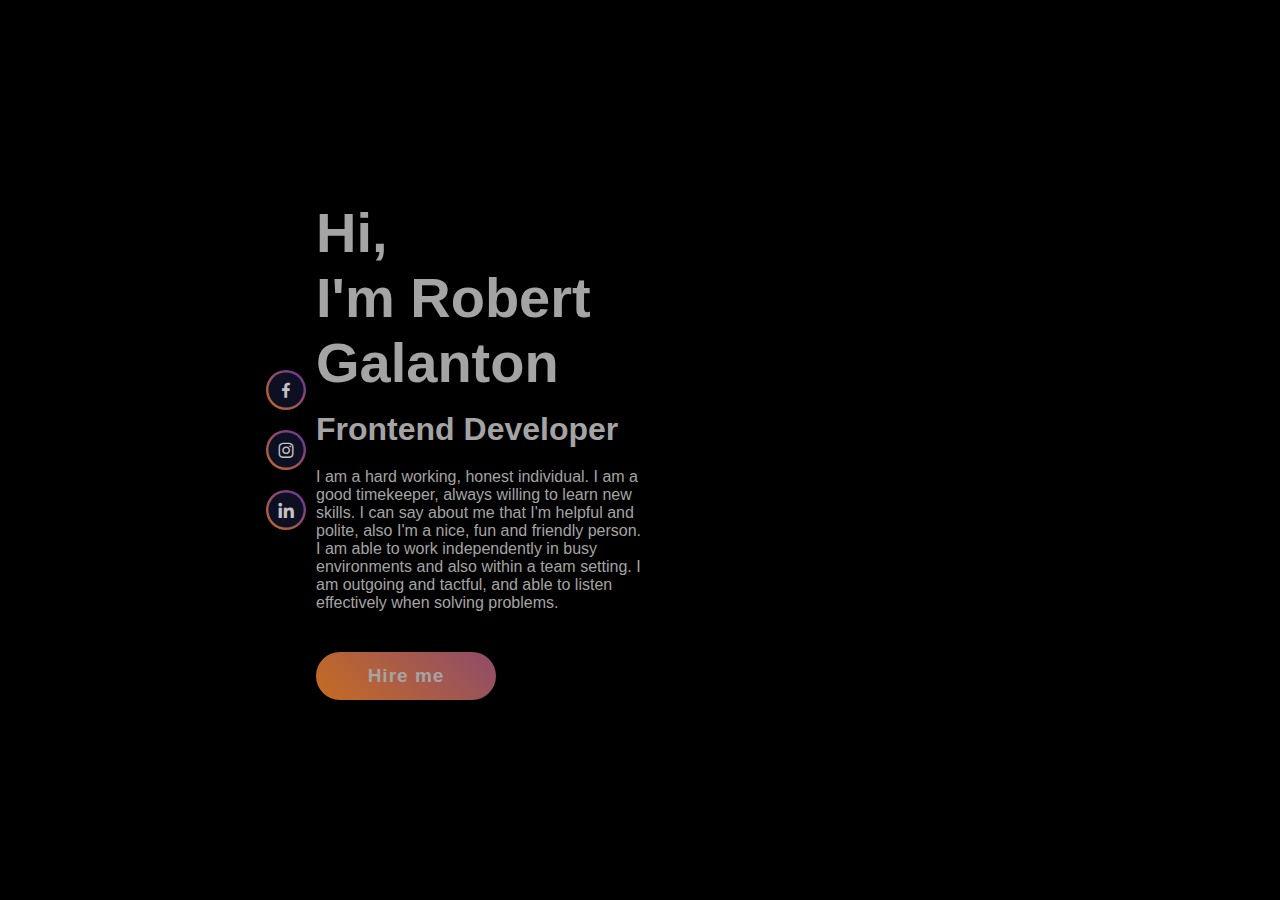
<file: index.html>
<!DOCTYPE html>
<html lang="en">
  <head>
    <meta charset="UTF-8" />
    <meta name="viewport" content="width=device-width, initial-scale=1.0" />
    <link rel="stylesheet" href="styles.css" />
    <link rel="stylesheet" href="shared.css" />
    <link
      href="https://unpkg.com/boxicons@2.1.4/css/boxicons.min.css"
      rel="stylesheet"
    />

    <title>Portofolio</title>
  </head>
  <body>
    <div class="backdrop"></div>
    <header class="main-header">
      <button class="toggleButton">
        <span class="toggleButtonBar"></span>
        <span class="toggleButtonBar"></span>
        <span class="toggleButtonBar"></span>
      </button>
      <a href="index.html" class="logo">Portfolio.</a>
      <nav class="main-nav">
        <ul class="main-nav_items">
          <li class="main-nav_item">
            <a href="index.html" style="--i:1;" >Home</a>
          </li>
          <li class="main-nav_item">
            <a href="./Skills/skills.html" style="--i:2;">Skills</a>
          </li>
          <li class="main-nav_item">
            <a href="./Projects/projects.html" style="--i:3;">Projects</a>
          </li>
          <li class="main-nav_item">
            <a href="./Contact/contact.html" style="--i:4;">Contact</a>
          </li>
        </ul>
      </nav>
    </header>
    <nav class="mobile-nav">
      <ul class="mobile-nav_items">
        <li class="mobile-nav_item">
          <a href="index.html">Home</a>
        </li>
        <li class="mobile-nav_item">
          <a href="./Skills/skills.html">Skills</a>
        </li>
        <li class="mobile-nav_item">
          <a href="./Projects/projects.html">Projects</a>
        </li>
        <li class="mobile-nav_item">
          <a href="./Contact/contact.html">Contact</a>
        </li>
      </ul>
    </nav>
    <section class="home">
      <div class="home-meta">
        <a href="https://www.facebook.com/robby.galanton"><i class="bx bxl-facebook"></i></a>
        <a href="https://www.instagram.com/definitelynotrobert/"><i class="bx bxl-instagram"></i></a>
        <a href="https://www.linkedin.com/in/galanton-robert-8b4087206/"><i class='bx bxl-linkedin' ></i></i></a>
      </div>
      <div class="home-content">
        <h1>
          Hi,<br />
          I'm Robert Galanton
        </h1>
        <h3>Frontend Developer</h3>
        <p>
          I am a hard working, honest individual. I am a good timekeeper, always
          willing to learn new skills. I can say about me that I'm helpful and
          polite, also I'm a nice, fun and friendly person. I am able to work
          independently in busy environments and also within a team setting. I
          am outgoing and tactful, and able to listen effectively when solving
          problems.
        </p>
        <a href="#" class="btn">Hire me</a>
      </div>
      <div class="home-img">
        <div class="glowing-circle">
          <span></span>
          <div class="image">
            <img src="./Images/me.jpg" alt="">
          </div>
        </div>
      </div>
    </section>
    <script src="app.js"></script>
  </body>
</html>
</file>
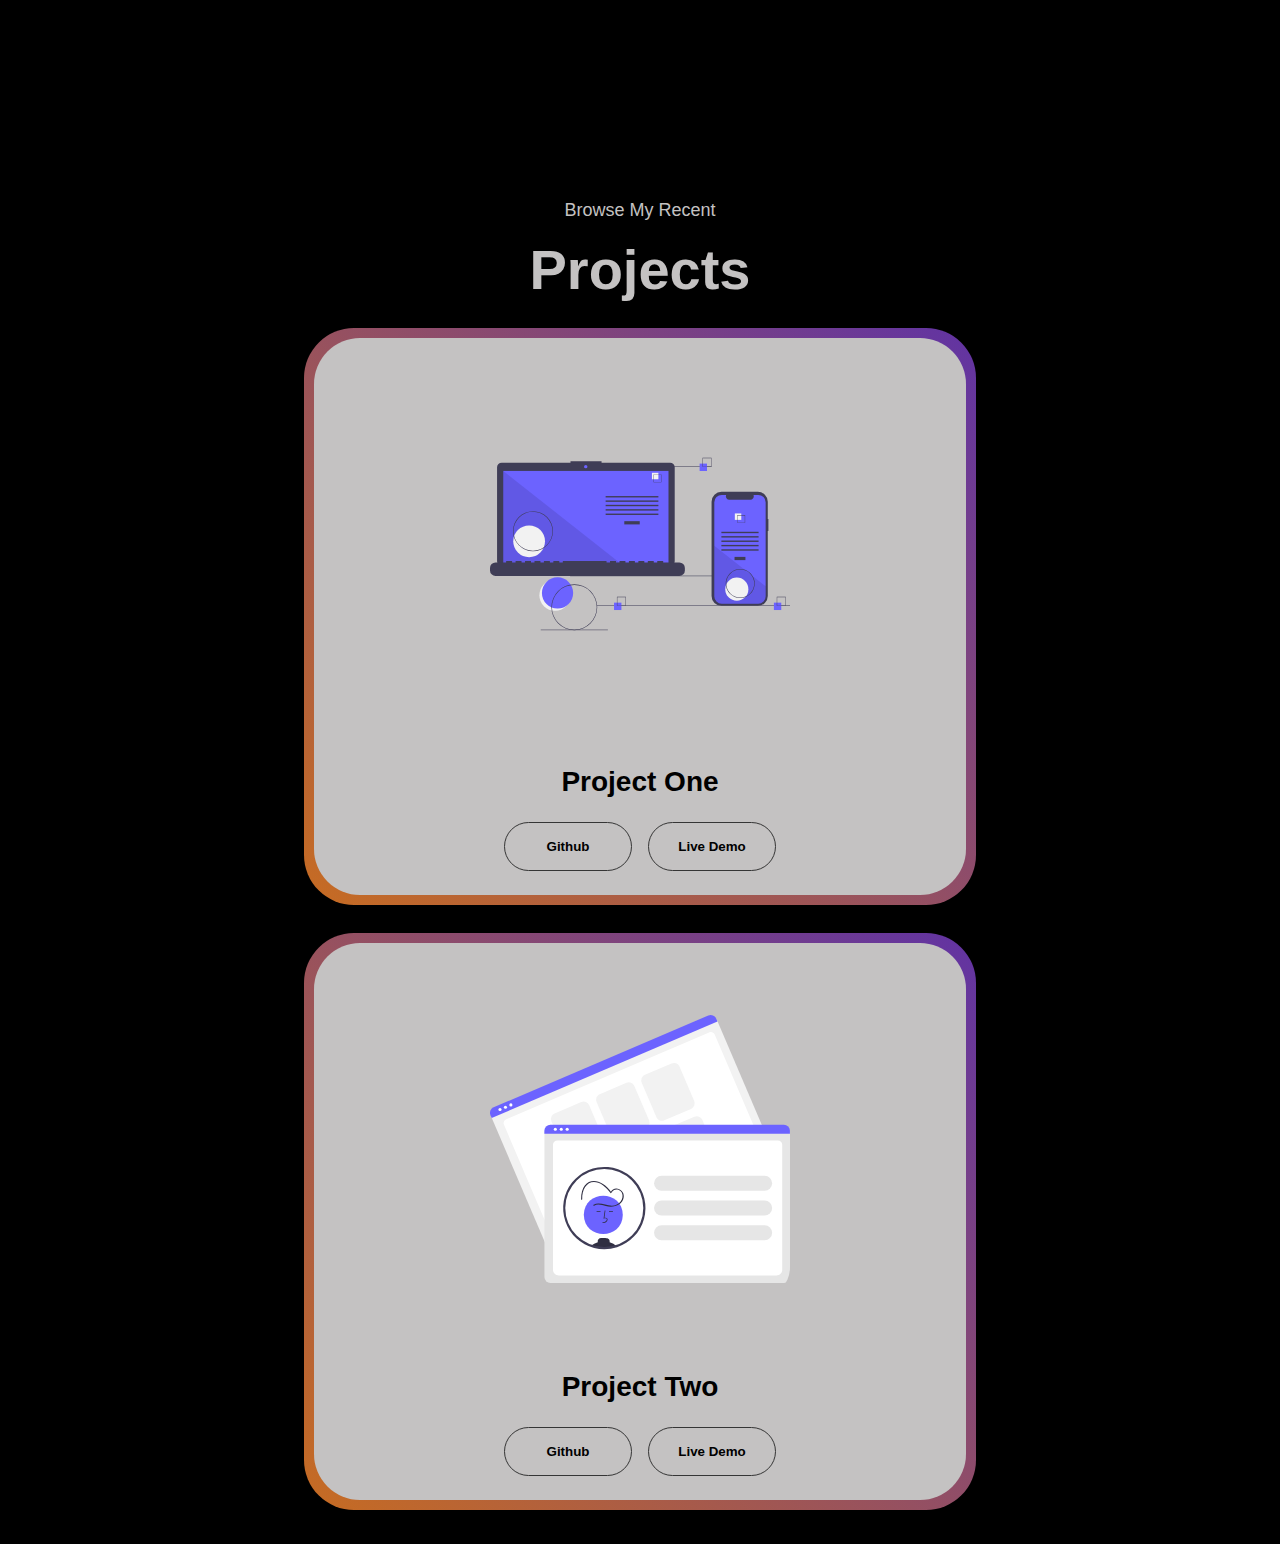
<file: Projects/projects.html>
<!DOCTYPE html>
<html lang="en">
  <head>
    <meta charset="UTF-8" />
    <meta name="viewport" content="width=device-width, initial-scale=1.0" />
    <link rel="stylesheet" href="../shared.css" />
    <link rel="stylesheet" href="projects.css" />
    <link rel="stylesheet" href="../Skills/skills.css" />
    <link
      href="https://unpkg.com/boxicons@2.1.4/css/boxicons.min.css"
      rel="stylesheet"
    />

    <title>Portofolio</title>
  </head>
  <body>
    <div class="backdrop"></div>
    <header class="main-header">
      <button class="toggleButton">
        <span class="toggleButtonBar"></span>
        <span class="toggleButtonBar"></span>
        <span class="toggleButtonBar"></span>
      </button>
      <a href="../index.html" class="logo">Portfolio.</a>
      <nav class="main-nav">
        <ul class="main-nav_items">
          <li class="main-nav_item">
            <a href="../index.html" style="--i: 1">Home</a>
          </li>
          <li class="main-nav_item">
            <a href="../Skills/skills.html" style="--i: 2">Skills</a>
          </li>
          <li class="main-nav_item">
            <a href="projects.html" style="--i: 3">Projects</a>
          </li>
          <li class="main-nav_item">
            <a href="../Contact/contact.html" style="--i: 4">Contact</a>
          </li>
        </ul>
      </nav>
    </header>
    <nav class="mobile-nav">
      <ul class="mobile-nav_items">
        <li class="mobile-nav_item">
          <a href="../index.html">Home</a>
        </li>
        <li class="mobile-nav_item">
          <a href="../Skills/skills.html">Skills</a>
        </li>
        <li class="mobile-nav_item">
          <a href="projects.html">Projects</a>
        </li>
        <li class="mobile-nav_item">
          <a href="../Contact/contact.html">Contact</a>
        </li>
      </ul>
    </nav>
    <section id="projects">
      <p class="section__text__p1">Browse My Recent</p>
      <h1 class="title">Projects</h1>
      <div class="experience-details-container">
        <div class="about-containers">
          <div class="details-container color-container">
            <div class="article-container">
              <svg
                xmlns="http://www.w3.org/2000/svg"
                id="currentIllo"
                data-name="Layer 1"
                width="1139.17088"
                height="654.54324"
                viewBox="0 0 1139.17088 654.54324"
                class="injected-svg DownloadModal__ImageFile-sc-p17csy-5 iIfSkb grid_media"
                xmlns:xlink="http://www.w3.org/1999/xlink"
              >
                <title>progressive_app</title>
                <circle
                  cx="246.82682"
                  cy="521.76476"
                  r="59.24334"
                  fill="#f2f2f2"
                ></circle>
                <circle
                  cx="256.45989"
                  cy="513.095"
                  r="59.24334"
                  fill="#6c63ff"
                ></circle>
                <rect
                  x="304.17137"
                  y="447.54324"
                  width="732.99951"
                  height="2"
                  fill="#3f3d56"
                ></rect>
                <path
                  d="M714.20735,141.38055H454.03775v-5.36232h-117.971v5.36232H74.82467a17.5985,17.5985,0,0,0-17.59852,17.59851V515.23125a17.59856,17.59856,0,0,0,17.59852,17.59858H714.20735a17.59856,17.59856,0,0,0,17.59852-17.59858V158.97906A17.5985,17.5985,0,0,0,714.20735,141.38055Z"
                  transform="translate(-30.41456 -122.72838)"
                  fill="#3f3d56"
                ></path>
                <rect
                  x="50.4058"
                  y="49.75362"
                  width="627.3913"
                  height="353.91304"
                  fill="#6c63ff"
                ></rect>
                <circle
                  cx="363.56522"
                  cy="33.66667"
                  r="6.43478"
                  fill="#6c63ff"
                ></circle>
                <polygon
                  points="498.374 403.667 50.406 403.667 50.406 49.754 498.374 403.667"
                  opacity="0.1"
                ></polygon>
                <circle
                  cx="148.57375"
                  cy="316.87641"
                  r="60.3068"
                  fill="#f2f2f2"
                ></circle>
                <rect
                  x="509.95272"
                  y="240.62175"
                  width="58.6052"
                  height="12.24586"
                  fill="#3f3d56"
                ></rect>
                <rect
                  x="439.10165"
                  y="145.27896"
                  width="200.30733"
                  height="5.24823"
                  fill="#3f3d56"
                ></rect>
                <rect
                  x="439.10165"
                  y="161.89834"
                  width="200.30733"
                  height="5.24823"
                  fill="#3f3d56"
                ></rect>
                <rect
                  x="439.10165"
                  y="178.51773"
                  width="200.30733"
                  height="5.24823"
                  fill="#3f3d56"
                ></rect>
                <rect
                  x="439.10165"
                  y="195.13711"
                  width="200.30733"
                  height="5.24823"
                  fill="#3f3d56"
                ></rect>
                <rect
                  x="439.10165"
                  y="211.7565"
                  width="200.30733"
                  height="5.24823"
                  fill="#3f3d56"
                ></rect>
                <rect
                  x="614.91726"
                  y="56.9338"
                  width="24.49173"
                  height="24.49173"
                  fill="#f2f2f2"
                ></rect>
                <path
                  d="M681.1947,215.52507h-29.74v-29.74h29.74Zm-28.44691-1.293h27.15387V187.07816H652.74779Z"
                  transform="translate(-30.41456 -122.72838)"
                  fill="#3f3d56"
                ></path>
                <path
                  d="M749.42165,519.96024H688.19234v-4.41153a.87468.87468,0,0,0-.87471-.87471h-20.9929a.87468.87468,0,0,0-.87471.87471v4.41153H652.32945v-4.41153a.87467.87467,0,0,0-.8747-.87471H630.46184a.87468.87468,0,0,0-.8747.87471v4.41153H616.46657v-4.41153a.87468.87468,0,0,0-.8747-.87471H594.599a.87468.87468,0,0,0-.87471.87471v4.41153H580.60369v-4.41153a.87468.87468,0,0,0-.87471-.87471H558.73607a.87468.87468,0,0,0-.8747.87471v4.41153H544.7408v-4.41153a.87468.87468,0,0,0-.8747-.87471H522.87319a.87467.87467,0,0,0-.8747.87471v4.41153H508.87792v-4.41153a.87468.87468,0,0,0-.87471-.87471h-20.9929a.87468.87468,0,0,0-.87471.87471v4.41153H473.015v-4.41153a.87468.87468,0,0,0-.8747-.87471H307.69588a.87468.87468,0,0,0-.8747.87471v4.41153H293.70061v-4.41153a.87468.87468,0,0,0-.8747-.87471H271.833a.87467.87467,0,0,0-.8747.87471v4.41153H257.83773v-4.41153a.87468.87468,0,0,0-.87471-.87471h-20.9929a.87468.87468,0,0,0-.87471.87471v4.41153H221.97484v-4.41153a.87467.87467,0,0,0-.8747-.87471H200.10723a.87468.87468,0,0,0-.8747.87471v4.41153H186.112v-4.41153a.87468.87468,0,0,0-.8747-.87471H164.24435a.87468.87468,0,0,0-.87471.87471v4.41153H150.24908v-4.41153a.87468.87468,0,0,0-.87471-.87471H128.38146a.87468.87468,0,0,0-.8747.87471v4.41153H114.38619v-4.41153a.87468.87468,0,0,0-.8747-.87471H92.51858a.87467.87467,0,0,0-.8747.87471v4.41153H51.40747a20.99293,20.99293,0,0,0-20.99291,20.99291v9.4925A20.99291,20.99291,0,0,0,51.40747,571.4385H749.42165a20.9929,20.9929,0,0,0,20.99291-20.99285v-9.4925A20.99292,20.99292,0,0,0,749.42165,519.96024Z"
                  transform="translate(-30.41456 -122.72838)"
                  fill="#3f3d56"
                ></path>
                <path
                  d="M193.58593,477.27162a76,76,0,1,1,76-76A76.08614,76.08614,0,0,1,193.58593,477.27162Zm0-150a74,74,0,1,0,74,74A74.08385,74.08385,0,0,0,193.58593,327.27162Z"
                  transform="translate(-30.41456 -122.72838)"
                  fill="#3f3d56"
                ></path>
                <rect
                  x="586.17137"
                  y="32.54324"
                  width="254.99951"
                  height="2"
                  fill="#3f3d56"
                ></rect>
                <rect
                  x="406.17137"
                  y="560.54324"
                  width="732.99951"
                  height="2"
                  fill="#3f3d56"
                ></rect>
                <rect
                  x="192.67161"
                  y="652.54324"
                  width="254.99951"
                  height="2"
                  fill="#3f3d56"
                ></rect>
                <rect
                  x="471"
                  y="550"
                  width="28"
                  height="28"
                  fill="#6c63ff"
                ></rect>
                <path
                  d="M546.41456,684.72838h-34v-34h34Zm-32.52174-1.47826H544.9363V652.20664H513.89282Z"
                  transform="translate(-30.41456 -122.72838)"
                  fill="#3f3d56"
                ></path>
                <rect
                  x="796"
                  y="22"
                  width="28"
                  height="28"
                  fill="#6c63ff"
                ></rect>
                <path
                  d="M871.41456,156.72838h-34v-34h34Zm-32.52174-1.47826H869.9363V124.20664H838.89282Z"
                  transform="translate(-30.41456 -122.72838)"
                  fill="#3f3d56"
                ></path>
                <rect
                  x="1078"
                  y="550"
                  width="28"
                  height="28"
                  fill="#6c63ff"
                ></rect>
                <path
                  d="M1153.41456,684.72838h-34v-34h34Zm-32.52174-1.47826h31.04348V652.20664h-31.04348Z"
                  transform="translate(-30.41456 -122.72838)"
                  fill="#3f3d56"
                ></path>
                <path
                  d="M1087.58593,354.6866h-2.37862V289.525a37.71374,37.71374,0,0,0-37.71385-37.71377H909.44A37.71373,37.71373,0,0,0,871.72613,289.525V647.00639A37.71374,37.71374,0,0,0,909.44,684.72017h138.05348a37.71374,37.71374,0,0,0,37.71385-37.71378V401.06969h2.37862Z"
                  transform="translate(-30.41456 -122.72838)"
                  fill="#3f3d56"
                ></path>
                <path
                  d="M1077.176,291.74159v356.96a28.16523,28.16523,0,0,1-28.16016,28.17H910.296a28.16511,28.16511,0,0,1-28.16-28.17v-356.96a28.163,28.163,0,0,1,28.16-28.16h16.83a13.3792,13.3792,0,0,0,12.39,18.43h79.09a13.37908,13.37908,0,0,0,12.38995-18.43h18.02A28.16308,28.16308,0,0,1,1077.176,291.74159Z"
                  transform="translate(-30.41456 -122.72838)"
                  fill="#6c63ff"
                ></path>
                <rect
                  x="928.57968"
                  y="376.21769"
                  width="41.32357"
                  height="12.24586"
                  fill="#3f3d56"
                ></rect>
                <rect
                  x="878.62133"
                  y="280.8749"
                  width="141.24028"
                  height="5.24823"
                  fill="#3f3d56"
                ></rect>
                <rect
                  x="878.62133"
                  y="297.49429"
                  width="141.24028"
                  height="5.24823"
                  fill="#3f3d56"
                ></rect>
                <rect
                  x="878.62133"
                  y="314.11367"
                  width="141.24028"
                  height="5.24823"
                  fill="#3f3d56"
                ></rect>
                <rect
                  x="878.62133"
                  y="330.73306"
                  width="141.24028"
                  height="5.24823"
                  fill="#3f3d56"
                ></rect>
                <rect
                  x="878.62133"
                  y="347.35244"
                  width="141.24028"
                  height="5.24823"
                  fill="#3f3d56"
                ></rect>
                <rect
                  x="929.68352"
                  y="211.17873"
                  width="24.49173"
                  height="24.49173"
                  fill="#f2f2f2"
                ></rect>
                <path
                  d="M969.47386,340.03163v29.74h29.74v-29.74Zm28.45,28.45h-27.16v-27.16h27.16Z"
                  transform="translate(-30.41456 -122.72838)"
                  fill="#3f3d56"
                ></path>
                <path
                  d="M1077.176,610.58162v38.12a28.16523,28.16523,0,0,1-28.16016,28.17H910.296a28.16511,28.16511,0,0,1-28.16-28.17v-192.21l116.87,92.33,2,1.58,21.74,17.17,2.03,1.61Z"
                  transform="translate(-30.41456 -122.72838)"
                  opacity="0.1"
                ></path>
                <circle
                  cx="937.24147"
                  cy="498.70691"
                  r="43.86783"
                  fill="#f2f2f2"
                ></circle>
                <path
                  d="M350.58593,777.27162a87,87,0,1,1,87-87A87.09858,87.09858,0,0,1,350.58593,777.27162Zm0-172a85,85,0,1,0,85,85A85.09629,85.09629,0,0,0,350.58593,605.27162Z"
                  transform="translate(-30.41456 -122.72838)"
                  fill="#3f3d56"
                ></path>
                <path
                  d="M980.58593,655.27162a55,55,0,1,1,55-55A55.06223,55.06223,0,0,1,980.58593,655.27162Zm0-108a53,53,0,1,0,53,53A53.05963,53.05963,0,0,0,980.58593,547.27162Z"
                  transform="translate(-30.41456 -122.72838)"
                  fill="#3f3d56"
                ></path>
              </svg>
            </div>
            <h2 class="experience-sub-title project-title">Project One</h2>
            <div class="btn-container">
              <button
                class="btn btn-color-2 project-btn"
                onclick="location.href='https://github.com/R0b666/Web-Page'"
              >
                Github
              </button>
              <button
                class="btn btn-color-2 project-btn"
                onclick="location.href='https://r0b666.github.io/Web-Page/'"
              >
                Live Demo
              </button>
            </div>
          </div>
          <div class="details-container color-container">
            <div class="article-container">
              <svg
                xmlns="http://www.w3.org/2000/svg"
                id="currentIllo"
                data-name="Layer 1"
                width="823.23953"
                height="735.54047"
                viewBox="0 0 823.23953 735.54047"
                class="injected-svg DownloadModal__ImageFile-sc-p17csy-5 iIfSkb grid_media"
                xmlns:xlink="http://www.w3.org/1999/xlink"
              >
                <path
                  d="M958.69312,482.97282,369.50873,735.0358a16.51867,16.51867,0,0,1-21.66-8.68L192.42164,363.05291a12.10184,12.10184,0,0,1,6.3588-15.86858l597.105-255.45154a12.31112,12.31112,0,0,1,16.14288,6.46929L967.37315,461.31279A16.51867,16.51867,0,0,1,958.69312,482.97282Z"
                  transform="translate(-188.38023 -82.22977)"
                  fill="#f2f2f2"
                ></path>
                <path
                  d="M931.44937,471.96945,382.3449,706.88557c-8.04931,3.44363-17.22127.11287-20.44591-7.42456L226.55112,383.09225c-2.39149-5.59.51531-12.214,6.48-14.76586L789.51739,130.25223c6.06362-2.59412,12.97442-.08152,15.40529,5.60051L940.19911,452.0545C943.42375,459.59193,939.49857,468.52586,931.44937,471.96945Z"
                  transform="translate(-188.38023 -82.22977)"
                  fill="#fff"
                ></path>
                <path
                  d="M812.54362,99.99072,193.01749,365.03441l-3.30415-7.72328a16.57377,16.57377,0,0,1,8.71566-21.72945L787.50463,83.56523a16.57368,16.57368,0,0,1,21.73484,8.7022Z"
                  transform="translate(-188.38023 -82.22977)"
                  fill="#6c63ff"
                ></path>
                <circle
                  cx="27.40974"
                  cy="259.52048"
                  r="4.28342"
                  fill="#fff"
                ></circle>
                <circle
                  cx="42.35802"
                  cy="253.12536"
                  r="4.28342"
                  fill="#fff"
                ></circle>
                <circle
                  cx="57.3063"
                  cy="246.73023"
                  r="4.28342"
                  fill="#fff"
                ></circle>
                <path
                  d="M492.26816,446.007l-73.22891,31.32856a16.519,16.519,0,0,1-21.66-8.68l-40.42342-94.4877a16.519,16.519,0,0,1,8.68-21.66l73.2289-31.32855a16.519,16.519,0,0,1,21.66,8.68L500.9482,424.347A16.519,16.519,0,0,1,492.26816,446.007Z"
                  transform="translate(-188.38023 -82.22977)"
                  fill="#f2f2f2"
                ></path>
                <path
                  d="M616.17675,392.99683l-73.2289,31.32856a16.519,16.519,0,0,1-21.66-8.68l-40.42343-94.48769a16.519,16.519,0,0,1,8.68-21.66l73.22891-31.32855a16.519,16.519,0,0,1,21.66,8.68l40.42342,94.48769A16.519,16.519,0,0,1,616.17675,392.99683Z"
                  transform="translate(-188.38023 -82.22977)"
                  fill="#f2f2f2"
                ></path>
                <path
                  d="M740.08535,339.98665l-73.22913,31.32866a16.519,16.519,0,0,1-21.66-8.68l-40.42343-94.4877a16.519,16.519,0,0,1,8.68-21.66l73.22913-31.32865a16.519,16.519,0,0,1,21.66,8.68l40.42343,94.48769A16.519,16.519,0,0,1,740.08535,339.98665Z"
                  transform="translate(-188.38023 -82.22977)"
                  fill="#f2f2f2"
                ></path>
                <path
                  d="M554.80812,592.191l-73.22891,31.32856a16.519,16.519,0,0,1-21.66-8.68l-40.42342-94.48769a16.519,16.519,0,0,1,8.68-21.66l73.2289-31.32855a16.519,16.519,0,0,1,21.66,8.68L563.48816,570.531A16.519,16.519,0,0,1,554.80812,592.191Z"
                  transform="translate(-188.38023 -82.22977)"
                  fill="#f2f2f2"
                ></path>
                <path
                  d="M678.71671,539.1808l-73.2289,31.32856a16.519,16.519,0,0,1-21.66-8.68l-40.42343-94.48769a16.519,16.519,0,0,1,8.68-21.66L625.3133,414.353a16.519,16.519,0,0,1,21.66,8.68l40.42342,94.48769A16.519,16.519,0,0,1,678.71671,539.1808Z"
                  transform="translate(-188.38023 -82.22977)"
                  fill="#f2f2f2"
                ></path>
                <path
                  d="M802.62531,486.17063l-73.22913,31.32865a16.519,16.519,0,0,1-21.66-8.68l-40.42343-94.4877a16.519,16.519,0,0,1,8.68-21.66l73.22913-31.32865a16.519,16.519,0,0,1,21.66,8.68l40.42343,94.48769A16.519,16.519,0,0,1,802.62531,486.17063Z"
                  transform="translate(-188.38023 -82.22977)"
                  fill="#f2f2f2"
                ></path>
                <path
                  d="M995.11977,817.77023H354.28126a16.51867,16.51867,0,0,1-16.5-16.5V406.11643a12.10185,12.10185,0,0,1,12.0879-12.08838H999.32265a12.31112,12.31112,0,0,1,12.29712,12.29736V801.27023A16.51867,16.51867,0,0,1,995.11977,817.77023Z"
                  transform="translate(-188.38023 -82.22977)"
                  fill="#e6e6e6"
                ></path>
                <path
                  d="M974.4,796.93791H377.15521c-8.755,0-15.87757-6.66992-15.87757-14.86816v-344.105c0-6.08008,5.278-11.02686,11.76563-11.02686H978.317c6.59522,0,11.96069,5.02832,11.96069,11.2085V782.06975C990.27764,790.268,983.15484,796.93791,974.4,796.93791Z"
                  transform="translate(-188.38023 -82.22977)"
                  fill="#fff"
                ></path>
                <path
                  d="M1011.39,408.17258H337.5497v-8.40039a16.57377,16.57377,0,0,1,16.56006-16.54981H994.83A16.57369,16.57369,0,0,1,1011.39,399.77219Z"
                  transform="translate(-188.38023 -82.22977)"
                  fill="#6c63ff"
                ></path>
                <circle
                  cx="179.26482"
                  cy="313.49262"
                  r="4.28342"
                  fill="#fff"
                ></circle>
                <circle
                  cx="195.52363"
                  cy="313.49262"
                  r="4.28342"
                  fill="#fff"
                ></circle>
                <circle
                  cx="211.78243"
                  cy="313.49262"
                  r="4.28342"
                  fill="#fff"
                ></circle>
                <rect
                  x="450.20268"
                  y="441.30559"
                  width="324"
                  height="41.02752"
                  rx="20.51374"
                  fill="#e6e6e6"
                ></rect>
                <rect
                  x="450.20268"
                  y="509.19439"
                  width="324"
                  height="41.02752"
                  rx="20.51374"
                  fill="#e6e6e6"
                ></rect>
                <rect
                  x="450.20268"
                  y="577.08318"
                  width="324"
                  height="41.02752"
                  rx="20.51374"
                  fill="#e6e6e6"
                ></rect>
                <path
                  d="M611.97238,611.93791a110,110,0,1,1-110-110A110.03475,110.03475,0,0,1,611.97238,611.93791Z"
                  transform="translate(-188.38023 -82.22977)"
                  fill="#fff"
                ></path>
                <path
                  d="M552.81243,630.76c-1.20147,70.35088-105.847,70.33985-107.03823-.00226C446.97559,560.40911,551.62115,560.42014,552.81243,630.76Z"
                  transform="translate(-188.38023 -82.22977)"
                  fill="#6c63ff"
                ></path>
                <path
                  d="M497.16883,652.596l-.05566-2c13.78447,1.84042,16.75312-15.24334,2.85156-8.85644l3.17334-23.19043,1.98145.27148-2.69922,19.72657C517.05748,636.36835,511.64336,654.59479,497.16883,652.596Z"
                  transform="translate(-188.38023 -82.22977)"
                  fill="#2f2e41"
                ></path>
                <rect
                  x="326.5386"
                  y="538.29199"
                  width="10.77148"
                  height="2"
                  fill="#2f2e41"
                ></rect>
                <rect
                  x="292.5386"
                  y="538.29199"
                  width="10.77148"
                  height="2"
                  fill="#2f2e41"
                ></rect>
                <path
                  d="M516.6423,705.58794c2.1001-14.17-14.48975-11.37-23.27-11.51a9.518,9.518,0,0,0-9.27979,11.5,52.0381,52.0381,0,0,0-18.49023,10.2,110.47619,110.47619,0,0,0,70.43018.78A51.77082,51.77082,0,0,0,516.6423,705.58794Z"
                  transform="translate(-188.38023 -82.22977)"
                  fill="#2f2e41"
                ></path>
                <path
                  d="M474.13161,605.44681c9.9184-5.73223,21.94644-1.3346,32.19177,1.06973,19.43829,5.9755,46.6969-1.50709,49.06067-24.66246,2.45987-21.53491-26.99912-33.5371-36.41493-12.10366l2.74162-.35832c-30.53675-45.38215-83.65461-43.661-83.30532,18.73141-.11322,1.92749,2.88716,1.921,2.99939-.00115-1.12422-36.76687,23.20862-61.89966,57.60511-38.27162,7.87161,5.74339,14.24117,13.35026,20.11041,21.05552,3.58221,4.01447,4.36067-13.27437,21.50583-8.746,18.86876,7.31,12.712,34.32848-4.15335,40.25979-20.83849,10.64622-43.40723-9.9954-63.8555.435a1.50174,1.50174,0,0,0,1.5143,2.59173Z"
                  transform="translate(-188.38023 -82.22977)"
                  fill="#2f2e41"
                ></path>
                <path
                  d="M501.97238,724.93791a112.90489,112.90489,0,1,1,34.98755-5.52685A112.72659,112.72659,0,0,1,501.97238,724.93791Zm0-220a107.01519,107.01519,0,1,0,107,107A107.12118,107.12118,0,0,0,501.97238,504.93791Z"
                  transform="translate(-188.38023 -82.22977)"
                  fill="#3f3d56"
                ></path>
              </svg>
            </div>
            <h2 class="experience-sub-title project-title">Project Two</h2>
            <div class="btn-container">
              <button
                class="btn btn-color-2 project-btn"
                onclick="location.href='https://github.com/R0b666/Portfolio'"
              >
                Github
              </button>
              <button
                class="btn btn-color-2 project-btn"
                onclick="location.href='https://r0b666.github.io/Portfolio/'"
              >
                Live Demo
              </button>
            </div>
          </div>
        </div>
      </div>
    </section>
    <script src="../app.js"></script>
  </body>
</html>
</file>
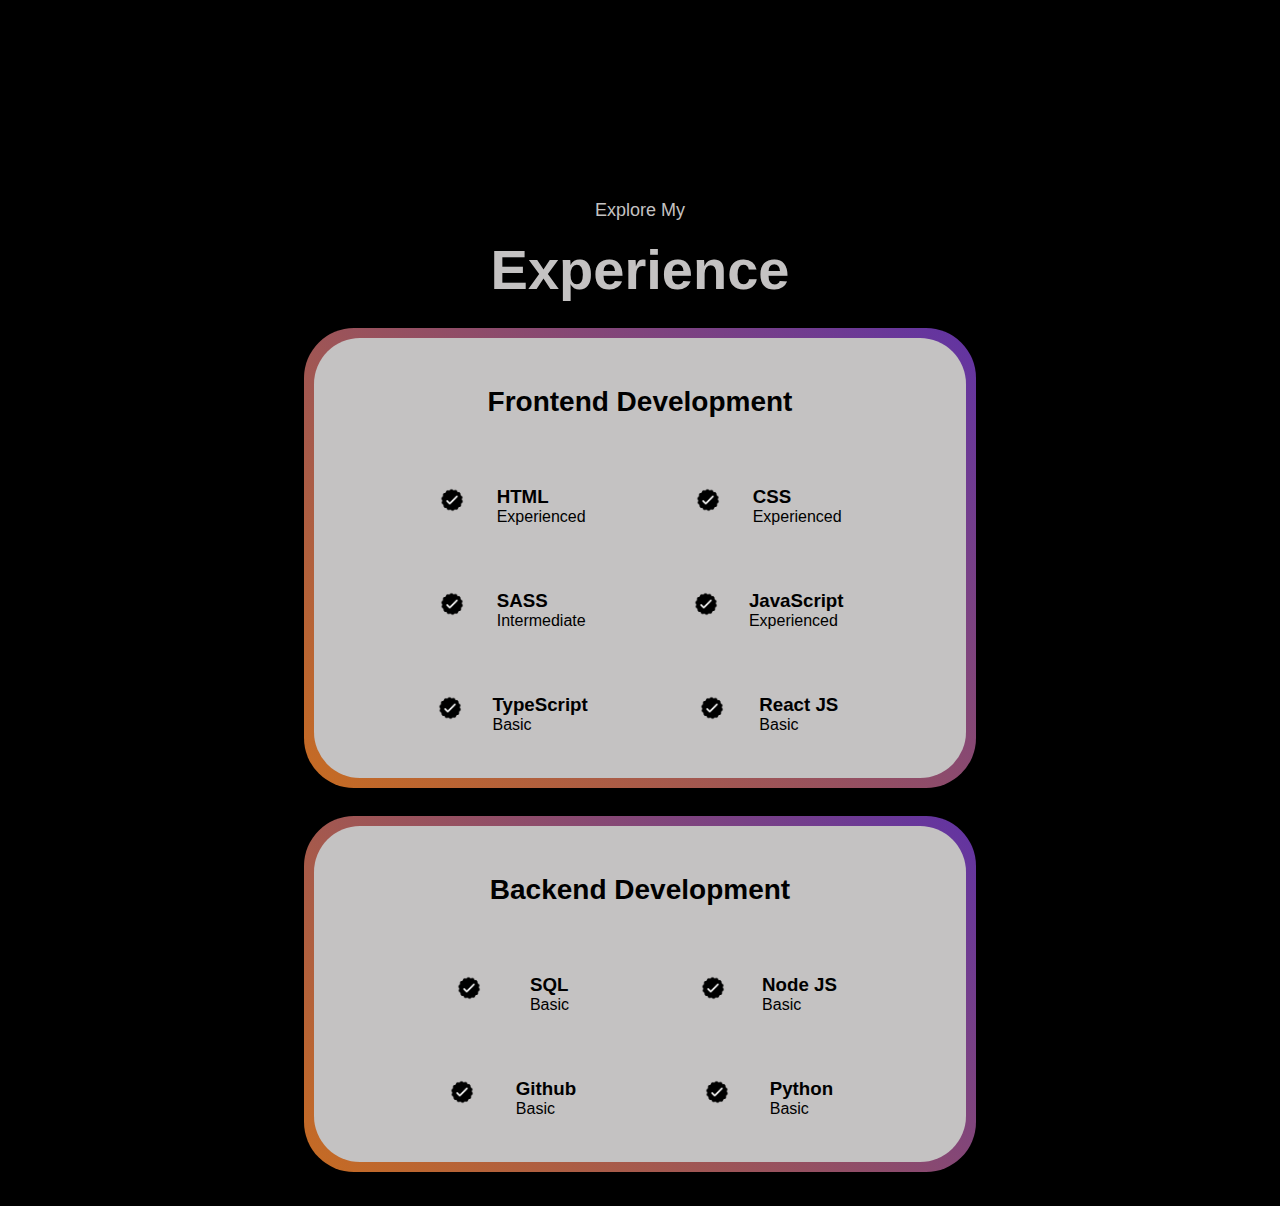
<file: Skills/skills.html>
<!DOCTYPE html>
<html lang="en">
  <head>
    <meta charset="UTF-8" />
    <meta name="viewport" content="width=device-width, initial-scale=1.0" />
    <title>About</title>
    <link rel="stylesheet" href="../shared.css" />
    <link rel="stylesheet" href="skills.css" />
  </head>
  <body>
    <div class="backdrop"></div>
    <header class="main-header">
      <button class="toggleButton">
        <span class="toggleButtonBar"></span>
        <span class="toggleButtonBar"></span>
        <span class="toggleButtonBar"></span>
      </button>
      <a href="../index.html" class="logo">Portfolio.</a>
      <nav class="main-nav">
        <ul class="main-nav_items">
          <li class="main-nav_item">
            <a href="../index.html" style="--i: 1">Home</a>
          </li>
          <li class="main-nav_item">
            <a href="skills.html" style="--i: 2">Skills</a>
          </li>
          <li class="main-nav_item">
            <a href="../Projects/projects.html" style="--i: 3">Projects</a>
          </li>
          <li class="main-nav_item">
            <a href="../Contact/contact.html" style="--i: 4">Contact</a>
          </li>
        </ul>
      </nav>
    </header>
    <nav class="mobile-nav">
      <ul class="mobile-nav_items">
        <li class="mobile-nav_item">
          <a href="../index.html">Home</a>
        </li>
        <li class="mobile-nav_item">
          <a href="skills.html">Skills</a>
        </li>
        <li class="mobile-nav_item">
          <a href="../Projects/projects.html">Projects</a>
        </li>
        <li class="mobile-nav_item">
          <a href="../Contact/contact.html">Contact</a>
        </li>
      </ul>
    </nav>
    <section id="experience">
      <p class="section__text__p1">Explore My</p>
      <h1 class="title">Experience</h1>
      <div class="experience-details-container">
        <div class="about-containers">
          <div class="details-container">
            <h2 class="experience-sub-title">Frontend Development</h2>
            <div class="article-container">
              <article>
                <img
                  src="../Images/checkmark.png"
                  alt="Experience icon"
                  class="icon"
                />
                <div>
                  <h3>HTML</h3>
                  <p>Experienced</p>
                </div>
              </article>
              <article>
                <img
                  src="../Images/checkmark.png"
                  alt="Experience icon"
                  class="icon"
                />
                <div>
                  <h3>CSS</h3>
                  <p>Experienced</p>
                </div>
              </article>
              <article>
                <img
                  src="../Images/checkmark.png"
                  alt="Experience icon"
                  class="icon"
                />
                <div>
                  <h3>SASS</h3>
                  <p>Intermediate</p>
                </div>
              </article>
              <article>
                <img
                  src="../Images/checkmark.png"
                  alt="Experience icon"
                  class="icon"
                />
                <div>
                  <h3>JavaScript</h3>
                  <p>Experienced</p>
                </div>
              </article>
              <article>
                <img
                  src="../Images/checkmark.png"
                  alt="Experience icon"
                  class="icon"
                />
                <div>
                  <h3>TypeScript</h3>
                  <p>Basic</p>
                </div>
              </article>
              <article>
                <img
                  src="../Images/checkmark.png"
                  alt="Experience icon"
                  class="icon"
                />
                <div>
                  <h3>React JS</h3>
                  <p>Basic</p>
                </div>
              </article>
            </div>
          </div>
          <div class="details-container">
            <h2 class="experience-sub-title">Backend Development</h2>
            <div class="article-container">
              <article>
                <img
                  src="../Images/checkmark.png"
                  alt="Experience icon"
                  class="icon"
                />
                <div>
                  <h3>SQL</h3>
                  <p>Basic</p>
                </div>
              </article>
              <article>
                <img
                  src="../Images/checkmark.png"
                  alt="Experience icon"
                  class="icon"
                />
                <div>
                  <h3>Node JS</h3>
                  <p>Basic</p>
                </div>
              </article>
              <article>
                <img
                  src="../Images/checkmark.png"
                  alt="Experience icon"
                  class="icon"
                />
                <div>
                  <h3>Github</h3>
                  <p>Basic</p>
                </div>
              </article>
              <article>
                <img
                  src="../Images/checkmark.png"
                  alt="Experience icon"
                  class="icon"
                />
                <div>
                  <h3>Python</h3>
                  <p>Basic</p>
                </div>
              </article>
            </div>
          </div>
        </div>
      </div>
    </section>
    <script src="../app.js"></script>
  </body>
</html>
</file>
<file: styles.css>
.home {
  width: 100%;
  height: 100vh;
  display: flex;
  justify-content: space-between;
  align-items: center;
  color: #a5a4a4;
  padding: 0 20%;
}

.home-content {
  max-width: 550px;
}

.home-content h1 {
  font-size: 56px;
  padding-bottom: 16px;
}

.home-content h3 {
  font-size: 32px;
}

.home-content p {
  font-size: 16px;
  margin: 20px 0 40px;
}

.btn {
  position: relative;
  display: inline-flex;
  justify-content: center;
  align-items: center;
  width: 180px;
  height: 48px;
  font-size: 19px;
  color: #a5a4a4;
  border-radius: 40px;
  text-decoration: none;
  font-weight: 600;
  letter-spacing: 1px;
  z-index: 1;
}

.btn::after {
  content: "";
  position: absolute;
  top: 0;
  left: 0;
  inset: 0;
  background: linear-gradient(45deg, rgb(199, 108, 34), rgb(97, 51, 163));
  background-position: 0 0;
  background-size: 200%;
  z-index: -1;
  border-radius: 40px;
  transition: 0.5s ease;
}

.btn:hover::after {
  background-position: 100% 0;
}

.home-meta a {
  position: relative;
  display: flex;
  justify-content: center;
  align-items: center;
  color: #c4c2c2;
  width: 40px;
  height: 40px;
  text-decoration: none;
  background: linear-gradient(45deg, rgb(199, 108, 34), rgb(97, 51, 163));
  border-radius: 50%;
  font-size: 20px;
  margin: 20px 10px;
  z-index: 1;
}

.home-meta a::after {
  content: "";
  position: absolute;
  width: 100%;
  height: 100%;
  background: #0c1022;
  border-radius: 50%;
  transform: scale(0.88);
  z-index: -1;
  transition: 0.5s ease;
}

.home-meta a:hover::after {
  transform: scale(0);
}

.home-img {
  width: 410px;
  height: 410px;
  opacity: 0;
  animation: zoomIn 1s ease forwards, floatImage 4s ease-in-out infinite;
  animation-delay: 0.8s, 2.1s;
}

.home-img .glowing-circle {
  position: relative;
  width: 100%;
  height: 100%;
  border-radius: 50%;
  display: flex;
  justify-content: center;
  align-items: center;
}

.home-img .glowing-circle::after {
  content: "";
  position: absolute;
  width: 380px;
  height: 380px;
  background: #0c1022;
  border-radius: 50%;
}

.glowing-circle span {
  position: absolute;
  width: 100%;
  height: 100%;
  background: linear-gradient(45deg, rgb(199, 108, 34), rgb(97, 51, 163));
  border-radius: 50%;
  animation: circleRotate 5s linear infinite;
}

.glowing-circle .image {
  position: relative;
  width: 380px;
  height: 380px;
  background: #c4c2c2;
  border-radius: 50%;
  z-index: 1;
  overflow: hidden;
}

.image img {
  position: absolute;
  top: 30px;
  left: 50%;
  transform: translateX(-50%);
  max-width: 370px;
  object-fit: cover;
}

@media (max-width: 1200px) {
  .home {
    display: block;
    padding: 100px 20%;
  }

  .home-content {
    margin-bottom: 40px;
  }

  .home-meta {
    display: none;
  }
}
</file>
<file: shared.css>
* {
  margin: 0;
  padding: 0;
  box-sizing: border-box;
  font-family: "Poppins", sans-serif;
}

body {
  background: #000000;
  height: 100%;
}

.backdrop {
  display: none;
  position: fixed;
  opacity: 0;
  transition: opacity 0.4s linear;
  top: 0;
  left: 0;
  z-index: 100;
  width: 100%;
  height: 100%;
  background: rgba(0, 0, 0, 0.5);
}

ul {
  list-style: none;
}

.toggleButton {
  display: none;
  width: 46px;
  background: transparent;
  border: none;
  cursor: pointer;
  padding-top: 0;
  padding-bottom: 0;
  vertical-align: middle;
}

.toggleButton:focus {
  outline: none;
}

.toggleButtonBar {
  width: 100%;
  height: 0.2rem;
  background: white;
  display: block;
  margin: 0.6rem 0;
}

.main-header {
  position: fixed;
  background: #000000;
  width: 100%;
  padding: 16px 20%;
  margin-top: 0px;
  display: flex;
  align-items: center;
  justify-content: space-between;
  z-index: 100;
}

.logo {
  font-size: 25px;
  color: #c4c2c2;
  text-decoration: none;
  cursor: pointer;
  font-weight: 600;
  opacity: 0;
  animation: slideTop 1s ease forwards;
}

.main-nav_items {
  display: flex;
  padding: 8px;
}

.main-nav_item a {
  display: inline-block;
  font-size: 18px;
  color: #c4c2c2;
  text-decoration: none;
  margin-left: 35px;
  opacity: 0;
  animation: slideTop 0.5s ease forwards;
  animation-delay: calc(0.2s * var(--i));
}

.main-nav a:hover {
  background: linear-gradient(45deg, rgb(199, 108, 34), rgb(97, 51, 163));
  -webkit-text-fill-color: transparent;
  -webkit-background-clip: text;
}

a:is(:link, :active, :visited).active {
  background: linear-gradient(45deg, rgb(199, 108, 34), rgb(97, 51, 163));
  -webkit-text-fill-color: transparent;
  -webkit-background-clip: text;
}

.mobile-nav {
  /* display: none; */
  opacity: 1;
  transform: translateX(-100%);
  transition: opacity 0.2s ease-out, transform 0.6s ease-out;
  position: fixed;
  z-index: 101;
  top: 0;
  left: 0;
  background: black;
  width: 60%;
  height: 100vh;
}

.mobile-nav_items {
  width: 90%;
  height: 100%;
  list-style: none;
  margin: 0% auto;
  padding: 0;
  display: flex;
  flex-direction: column;
  align-items: center;
  justify-content: center;
}

.mobile-nav_items a {
  display: inline-block;
  font-size: 28px;
  color: #c4c2c2;
  text-decoration: none;
  margin-bottom: 20px;
}

.mobile-nav_items a:is(:link, :active, :visited).active {
  background: linear-gradient(45deg, rgb(199, 108, 34), rgb(97, 51, 163));
  -webkit-text-fill-color: transparent;
  -webkit-background-clip: text;
}

.mobile-nav a:hover {
  background: linear-gradient(45deg, rgb(199, 108, 34), rgb(97, 51, 163));
  -webkit-text-fill-color: transparent;
  -webkit-background-clip: text;
}

.open {
  display: block !important;
  opacity: 1 !important;
  transform: translateY(0) translateX(0) !important;
}

@media (max-width: 800px) {
  .main-nav_items {
    display: none;
  }

  .toggleButton {
    display: block;
    margin-right: 12px;
  }

  .main-header {
    justify-content: start;
  }
}

@keyframes slideTop {
  0% {
    opacity: 0;
    transform: translateY(100px);
  }

  100% {
    opacity: 1;
    transform: translateY(0px);
  }
}

@keyframes zoomIn {
  0% {
    opacity: 0;
    transform: scale(0);
  }

  100% {
    opacity: 1;
    transform: scale(1);
  }
}

@keyframes floatImage {
  0% {
    transform: translateY(0);
  }

  50% {
    transform: translateY(-24px);
  }

  100% {
    transform: translateY();
  }
}

@keyframes circleRotate {
  0% {
    transform: rotate(0);
  }

  100% {
    transform: rotate(360deg);
  }
}
</file>
<file: Projects/projects.css>
#projects {
  width: 100%;
  height: 100vh;
  padding: 200px 20%;
}

.color-container {
  border-color: rgb(163, 163, 163);
  background: rgb(250, 250, 250);
}

.article-container svg {
  border-radius: 2rem;
  width: 300px;
  height: 300px;
}

.project-title {
  margin: 1rem;
  color: grey;
}

.project-btn {
  color: black;
  border-color: rgb(250, 250, 250);
}

.btn-container {
  padding-bottom: 24px;
}

.btn-container {
  display: flex;
  justify-content: center;
  gap: 1rem;
}

.btn {
  font-weight: 600;
  transition: all 300ms ease;
  padding: 1rem;
  width: 8rem;
  border-radius: 2rem;
}

.btn-color-1,
.btn-color-2 {
  border: rgb(53, 53, 53) 0.1rem solid;
}

.btn-color-1:hover,
.btn-color-2:hover {
  cursor: pointer;
}

.btn-color-1,
.btn-color-2:hover {
  background: linear-gradient(45deg, rgb(199, 108, 34), rgb(97, 51, 163));
  color: white;
}

.btn-color-1:hover {
  background: rgb(0, 0, 0);
}

.btn-color-2 {
  background: none;
}

.btn-color-2:hover {
  border: rgb(255, 255, 255) 0.1rem solid;
}

.btn-container {
  gap: 1rem;
}
</file>
<file: Skills/skills.css>
#experience {
  width: 100%;
  height: 100vh;
  padding: 200px 20%;
}

.about-containers {
  display: flex;
  justify-content: center;
}

.details-container {
  border: 1px solid grey;
  border-radius: 50px;
  margin: 16px;
  padding-top: 24px;
  position: relative;
  text-align: center;
  align-items: center;
  width: 660px;
  min-width: 600px;
  height: auto;
  box-sizing: border-box;
  background: #c4c2c2;
  background-clip: padding-box;
  /* !importanté */
  border: solid 4px transparent;
  /* !importanté */
}

.details-container:before {
  content: "";
  position: absolute;
  top: 0;
  right: 0;
  bottom: 0;
  left: 0;
  z-index: -1;
  margin: -10px;
  /* !importanté */
  border-radius: inherit;
  /* !importanté */
  background: linear-gradient(45deg, rgb(199, 108, 34), rgb(97, 51, 163));
}

.experience-sub-title {
  color: black;
  font-weight: 600;
  font-size: 1.75rem;
  margin-bottom: 1.5rem;
  padding-top: 1.5rem;
}

.experience-details-container {
  display: flex;
  justify-content: center;
  flex-direction: column;
}

.article-container {
  display: flex;
  justify-content: center;
  align-items: center;
  text-align: initial;
  flex-wrap: wrap;
  flex-direction: row;
  gap: 2.5rem;
  padding: 32px 50px;
}

article {
  display: flex;
  width: 12rem;
  justify-content: space-evenly;
  gap: 0.5rem;
  margin: 12px 12px;
}

article .icon {
  cursor: default;
  width: 28px;
  height: 28px;
}

.section__text__p1 {
  text-align: center;
  font-size: 18px;
  color: #c4c2c2;
}

.title {
  text-align: center;
  font-size: 56px;
  margin: 16px 0;
  color: #c4c2c2;
}

div h3,
div p {
  color: black;
}

@media (max-width: 1300px) {
  .about-containers {
    display: block;
    align-items: center;
    align-self: center;
  }

  .details-container {
    margin-bottom: 40px;
  }
}
</file>
